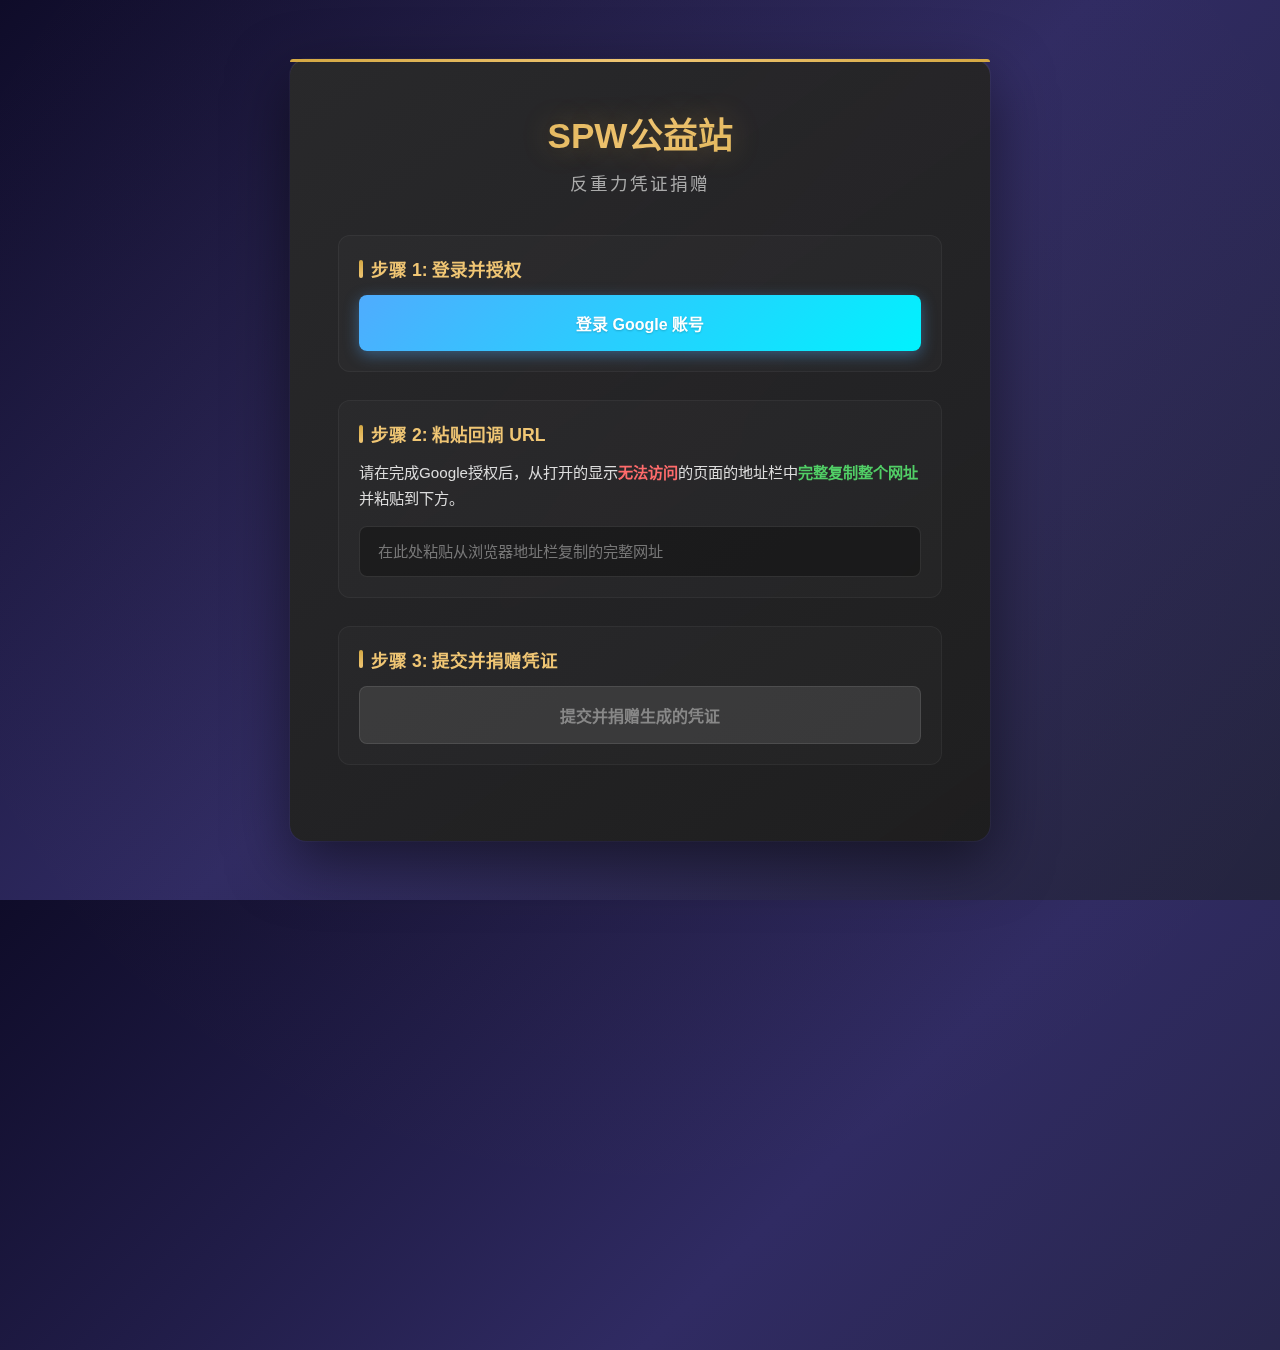
<file: public/oauth.html>
<!DOCTYPE html>
<html lang="zh-CN">
<head>
    <meta charset="UTF-8">
    <meta name="viewport" content="width=device-width, initial-scale=1.0, maximum-scale=1.0, user-scalable=no">
    <title>SPW公益站 - 反重力凭证捐赠</title>
    <style>
        * {
            margin: 0;
            padding: 0;
            box-sizing: border-box;
        }
        body {
            font-family: -apple-system, BlinkMacSystemFont, 'Segoe UI', Roboto, 'Helvetica Neue', Arial, sans-serif;
            background: linear-gradient(135deg, #0f0c29 0%, #302b63 50%, #24243e 100%);
            color: #f0f0f0;
            min-height: 100vh;
            display: flex;
            justify-content: center;
            align-items: center;
            padding: 20px;
            position: relative;
            overflow: hidden;
        }
        body::before {
            content: '';
            position: absolute;
            top: -50%;
            left: -50%;
            width: 200%;
            height: 200%;
            background: radial-gradient(circle, rgba(212, 168, 67, 0.03) 0%, transparent 50%);
            animation: pulse 15s ease-in-out infinite;
        }
        @keyframes pulse {
            0%, 100% { transform: scale(1); opacity: 0.5; }
            50% { transform: scale(1.1); opacity: 0.8; }
        }
        .container {
            background: linear-gradient(145deg, rgba(42, 42, 42, 0.95), rgba(30, 30, 30, 0.98));
            border-radius: 16px;
            padding: 48px;
            max-width: 700px;
            width: 100%;
            box-shadow: 0 20px 60px rgba(0,0,0,0.5), 0 0 0 1px rgba(255,255,255,0.05), inset 0 1px 0 rgba(255,255,255,0.1);
            position: relative;
            z-index: 1;
            backdrop-filter: blur(10px);
        }
        .container::before {
            content: '';
            position: absolute;
            top: 0;
            left: 0;
            right: 0;
            height: 3px;
            background: linear-gradient(90deg, #d4a843, #f0c674, #d4a843);
            border-radius: 16px 16px 0 0;
        }
        .header {
            text-align: center;
            margin-bottom: 40px;
        }
        .title {
            font-size: 2.2rem;
            font-weight: 700;
            background: linear-gradient(135deg, #d4a843 0%, #f0c674 50%, #d4a843 100%);
            -webkit-background-clip: text;
            -webkit-text-fill-color: transparent;
            background-clip: text;
            margin-bottom: 12px;
            text-shadow: 0 0 30px rgba(212, 168, 67, 0.3);
        }
        .subtitle {
            font-size: 1.1rem;
            color: #aaa;
            font-weight: 400;
            letter-spacing: 2px;
        }
        .step {
            margin-bottom: 28px;
            padding: 20px;
            background: rgba(255,255,255,0.02);
            border-radius: 12px;
            border: 1px solid rgba(255,255,255,0.05);
            transition: all 0.3s ease;
        }
        .step:hover {
            background: rgba(255,255,255,0.04);
            border-color: rgba(212, 168, 67, 0.2);
        }
        .step-title {
            font-size: 1.1rem;
            font-weight: 600;
            color: #f0c674;
            margin-bottom: 14px;
            display: flex;
            align-items: center;
            gap: 8px;
        }
        .step-title::before {
            content: '';
            width: 4px;
            height: 18px;
            background: linear-gradient(180deg, #d4a843, #f0c674);
            border-radius: 2px;
        }
        .step-desc {
            font-size: 0.95rem;
            color: #ddd;
            margin-bottom: 14px;
            line-height: 1.7;
        }
        .step-desc .highlight-red {
            color: #ff6b6b;
            font-weight: 600;
        }
        .step-desc .highlight-green {
            color: #51cf66;
            font-weight: 600;
        }
        .btn-primary {
            width: 100%;
            padding: 16px 24px;
            background: linear-gradient(135deg, #4facfe 0%, #00f2fe 100%);
            color: #fff;
            border: none;
            border-radius: 8px;
            font-size: 1rem;
            font-weight: 600;
            cursor: pointer;
            transition: all 0.3s ease;
            box-shadow: 0 4px 15px rgba(79, 172, 254, 0.4);
            text-shadow: 0 1px 2px rgba(0,0,0,0.2);
        }
        .btn-primary:hover {
            transform: translateY(-2px);
            box-shadow: 0 6px 20px rgba(79, 172, 254, 0.5);
        }
        .btn-submit {
            width: 100%;
            padding: 16px 24px;
            background: rgba(80, 80, 80, 0.5);
            color: #888;
            border: 1px solid rgba(255,255,255,0.1);
            border-radius: 8px;
            font-size: 1rem;
            font-weight: 600;
            cursor: not-allowed;
            transition: all 0.3s ease;
        }
        .btn-submit.active {
            background: linear-gradient(135deg, #11998e 0%, #38ef7d 100%);
            color: #fff;
            border: none;
            cursor: pointer;
            box-shadow: 0 4px 15px rgba(56, 239, 125, 0.4);
            text-shadow: 0 1px 2px rgba(0,0,0,0.2);
        }
        .btn-submit.active:hover {
            transform: translateY(-2px);
            box-shadow: 0 6px 20px rgba(56, 239, 125, 0.5);
        }
        .url-input {
            width: 100%;
            padding: 16px 18px;
            background: rgba(0,0,0,0.3);
            border: 1px solid rgba(255,255,255,0.1);
            border-radius: 8px;
            color: #fff;
            font-size: 0.95rem;
            transition: all 0.3s ease;
        }
        .url-input::placeholder {
            color: #777;
        }
        .url-input:focus {
            outline: none;
            border-color: rgba(79, 172, 254, 0.5);
            box-shadow: 0 0 0 3px rgba(79, 172, 254, 0.1);
            background: rgba(0,0,0,0.4);
        }
        .result-box {
            margin-top: 20px;
            padding: 18px;
            border-radius: 10px;
            display: none;
            font-weight: 500;
        }
        .result-box.success {
            background: rgba(81, 207, 102, 0.15);
            border: 1px solid rgba(81, 207, 102, 0.5);
            color: #51cf66;
        }
        .result-box.error {
            background: rgba(255, 107, 107, 0.15);
            border: 1px solid rgba(255, 107, 107, 0.5);
            color: #ff6b6b;
        }
        .loading-overlay {
            position: fixed;
            top: 0;
            left: 0;
            right: 0;
            bottom: 0;
            background: rgba(0,0,0,0.8);
            display: none;
            justify-content: center;
            align-items: center;
            z-index: 1000;
            backdrop-filter: blur(5px);
        }
        .loading-overlay.show {
            display: flex;
        }
        .loading-content {
            background: linear-gradient(145deg, rgba(42, 42, 42, 0.95), rgba(30, 30, 30, 0.98));
            padding: 32px 40px;
            border-radius: 16px;
            text-align: center;
            box-shadow: 0 20px 60px rgba(0,0,0,0.5);
            border: 1px solid rgba(255,255,255,0.1);
        }
        .loading-spinner {
            width: 48px;
            height: 48px;
            border: 3px solid rgba(79, 172, 254, 0.2);
            border-top-color: #4facfe;
            border-radius: 50%;
            animation: spin 0.8s linear infinite;
            margin: 0 auto 20px;
        }
        @keyframes spin {
            to { transform: rotate(360deg); }
        }
        /* 弹窗样式 */
        .modal-overlay {
            position: fixed;
            top: 0;
            left: 0;
            right: 0;
            bottom: 0;
            background: rgba(0,0,0,0.85);
            display: none;
            justify-content: center;
            align-items: center;
            z-index: 2000;
            backdrop-filter: blur(8px);
        }
        .modal-overlay.show {
            display: flex;
        }
        .modal-box {
            background: linear-gradient(145deg, rgba(42, 42, 42, 0.98), rgba(30, 30, 30, 0.99));
            border-radius: 16px;
            padding: 32px;
            max-width: 520px;
            width: 90%;
            position: relative;
            box-shadow: 0 25px 80px rgba(0,0,0,0.6);
            border: 1px solid rgba(255,255,255,0.08);
        }
        .modal-box::before {
            content: '';
            position: absolute;
            top: 0;
            left: 0;
            right: 0;
            height: 3px;
            background: linear-gradient(90deg, #4facfe, #00f2fe);
            border-radius: 16px 16px 0 0;
        }
        .modal-close {
            position: absolute;
            top: 18px;
            right: 18px;
            background: rgba(255,255,255,0.1);
            border: none;
            color: #888;
            font-size: 1.3rem;
            cursor: pointer;
            line-height: 1;
            width: 32px;
            height: 32px;
            border-radius: 50%;
            display: flex;
            align-items: center;
            justify-content: center;
            transition: all 0.2s;
        }
        .modal-close:hover {
            color: #fff;
            background: rgba(255,255,255,0.2);
        }
        .modal-title {
            font-size: 1.3rem;
            font-weight: 700;
            color: #fff;
            margin-bottom: 24px;
        }
        .modal-text {
            font-size: 0.95rem;
            color: #ccc;
            line-height: 1.9;
            margin-bottom: 18px;
        }
        .modal-text .highlight-blue {
            color: #4facfe;
            font-weight: 600;
        }
        .modal-text .highlight-red {
            color: #ff6b6b;
            font-weight: 600;
        }
        .modal-text .highlight-yellow {
            color: #f0c674;
            font-weight: 700;
        }
        .modal-btn {
            width: 100%;
            padding: 14px 24px;
            background: rgba(80, 80, 80, 0.5);
            color: #888;
            border: 1px solid rgba(255,255,255,0.1);
            border-radius: 8px;
            font-size: 1rem;
            font-weight: 600;
            cursor: not-allowed;
            margin-top: 20px;
            transition: all 0.3s;
        }
        .modal-btn.active {
            background: linear-gradient(135deg, #4facfe 0%, #00f2fe 100%);
            color: #fff;
            border: none;
            cursor: pointer;
            box-shadow: 0 4px 15px rgba(79, 172, 254, 0.4);
        }
        .modal-btn.active:hover {
            transform: translateY(-2px);
            box-shadow: 0 6px 20px rgba(79, 172, 254, 0.5);
        }
        /* 问答选项 */
        .quiz-question {
            font-size: 1rem;
            color: #ff6b6b;
            line-height: 1.7;
            margin-bottom: 24px;
            font-weight: 500;
        }
        .quiz-options {
            display: flex;
            flex-direction: column;
            gap: 12px;
        }
        .quiz-option {
            width: 100%;
            padding: 16px 22px;
            background: linear-gradient(135deg, #667eea 0%, #764ba2 100%);
            color: #fff;
            border: none;
            border-radius: 10px;
            font-size: 0.95rem;
            font-weight: 500;
            cursor: pointer;
            transition: all 0.3s ease;
            box-shadow: 0 4px 12px rgba(102, 126, 234, 0.3);
            text-align: left;
        }
        .quiz-option:hover {
            transform: translateY(-2px);
            box-shadow: 0 6px 18px rgba(102, 126, 234, 0.45);
        }
        .quiz-option.wrong {
            background: linear-gradient(135deg, #ff6b6b 0%, #ee5a5a 100%);
            animation: shake 0.4s ease;
            box-shadow: 0 4px 12px rgba(255, 107, 107, 0.4);
        }
        @keyframes shake {
            0%, 100% { transform: translateX(0); }
            20% { transform: translateX(-6px); }
            40% { transform: translateX(6px); }
            60% { transform: translateX(-4px); }
            80% { transform: translateX(4px); }
        }
    </style>
</head>
<body>
    <div class="container">
        <div class="header">
            <div class="title">SPW公益站</div>
            <div class="subtitle">反重力凭证捐赠</div>
        </div>

        <div class="step">
            <div class="step-title">步骤 1: 登录并授权</div>
            <button type="button" onclick="openOAuthWindow()" class="btn-primary">登录 Google 账号</button>
        </div>

        <div class="step">
            <div class="step-title">步骤 2: 粘贴回调 URL</div>
            <div class="step-desc">
                请在完成Google授权后，从打开的显示<span class="highlight-red">无法访问</span>的页面的地址栏中<span class="highlight-green">完整复制整个网址</span>并粘贴到下方。
            </div>
            <input type="text" id="callbackUrl" class="url-input"
                   placeholder="在此处粘贴从浏览器地址栏复制的完整网址"
                   oninput="updateSubmitButton()">
        </div>

        <div class="step">
            <div class="step-title">步骤 3: 提交并捐赠凭证</div>
            <button type="button" id="submitBtn" onclick="submitCallback()" class="btn-submit">提交并捐赠生成的凭证</button>
        </div>

        <div id="resultBox" class="result-box"></div>
    </div>

    <div id="loadingOverlay" class="loading-overlay">
        <div class="loading-content">
            <div class="loading-spinner"></div>
            <div>正在处理...</div>
        </div>
    </div>

    <!-- 倒计时弹窗 -->
    <div id="countdownModal" class="modal-overlay">
        <div class="modal-box">
            <button class="modal-close" onclick="closeModal()">&times;</button>
            <div class="modal-title">操作指引</div>
            <div class="modal-text" style="color: #f0c674; font-weight: 600;">
                注意：必须是 Gemini Pro 的谷歌账号才能捐赠有效凭证！
            </div>
            <div class="modal-text">
                接下来将跳转到 Google 登录界面，请完成登录和授权。
            </div>
            <div class="modal-text">
                授权后，浏览器会打开一个网址以 <span class="highlight-blue">localhost</span> 开头的页面，该页面显示<span class="highlight-red">无法访问是正常现象</span>。
            </div>
            <div class="modal-text">
                您需要做的就是：<span class="highlight-yellow">将那个无法访问的页面的网址完整复制下来</span>，然后回到本页面，粘贴到"步骤2"的输入框中。
            </div>
            <button id="countdownBtn" class="modal-btn" onclick="showQuiz()">请仔细阅读... (<span id="countdown">10</span>)</button>
        </div>
    </div>

    <!-- 问答弹窗 -->
    <div id="quizModal" class="modal-overlay">
        <div class="modal-box">
            <button class="modal-close" onclick="closeQuizModal()">&times;</button>
            <div class="modal-title">快速问答</div>
            <div class="quiz-question">
                当你完成登录Google账号后，发现浏览器打开了一个无法访问的页面，你应该怎么做？
            </div>
            <div class="quiz-options">
                <button class="quiz-option" onclick="checkAnswer(this, false)">尝试重新开始认证流程</button>
                <button class="quiz-option" onclick="checkAnswer(this, false)">刷新页面尝试访问</button>
                <button class="quiz-option" onclick="checkAnswer(this, false)">到公益站帖子下求助</button>
                <button class="quiz-option" onclick="checkAnswer(this, true)">完整复制该网页链接并回到此页面粘贴</button>
            </div>
        </div>
    </div>

    <!-- 错误提示弹窗 -->
    <div id="errorModal" class="modal-overlay">
        <div class="modal-box">
            <button class="modal-close" onclick="closeErrorModal()">&times;</button>
            <div class="modal-title">操作错误</div>
            <div class="modal-text" style="color: #e74c3c;">
                您的选择不正确，请重新仔细阅读操作指引。
            </div>
            <button class="modal-btn active" onclick="restartFromError()" style="margin-top: 20px;">确定</button>
        </div>
    </div>

    <!-- 成功提示弹窗 -->
    <div id="successModal" class="modal-overlay">
        <div class="modal-box">
            <button class="modal-close" onclick="closeSuccessModal()">&times;</button>
            <div class="modal-title" style="color: #2ecc71;">感谢您捐赠凭证！</div>
            <div class="modal-text">
                您的凭证已成功添加到系统中，感谢您对公益站的支持！
            </div>
            <button class="modal-btn active" onclick="closeSuccessModal()" style="margin-top: 20px; background: #2ecc71;">确定</button>
        </div>
    </div>

    <script>
        const CLIENT_ID = '1071006060591-tmhssin2h21lcre235vtolojh4g403ep.apps.googleusercontent.com';
        const SCOPES = [
            'https://www.googleapis.com/auth/cloud-platform',
            'https://www.googleapis.com/auth/userinfo.email',
            'https://www.googleapis.com/auth/userinfo.profile',
            'https://www.googleapis.com/auth/cclog',
            'https://www.googleapis.com/auth/experimentsandconfigs'
        ].join(' ');

        let oauthPort = null;

        function getOAuthUrl() {
            if (!oauthPort) oauthPort = Math.floor(Math.random() * 10000) + 50000;
            const redirectUri = `http://localhost:${oauthPort}/oauth-callback`;
            return `https://accounts.google.com/o/oauth2/v2/auth?` +
                `access_type=offline&client_id=${CLIENT_ID}&prompt=consent&` +
                `redirect_uri=${encodeURIComponent(redirectUri)}&response_type=code&` +
                `scope=${encodeURIComponent(SCOPES)}&state=${Date.now()}`;
        }

        let countdownTimer = null;
        let countdownValue = 10;

        function openOAuthWindow() {
            // 显示倒计时弹窗
            showCountdownModal();
        }

        function showCountdownModal() {
            // 清理之前的计时器
            if (countdownTimer) {
                clearInterval(countdownTimer);
                countdownTimer = null;
            }
            // 重置oauthPort以生成新的URL
            oauthPort = null;
            countdownValue = 10;
            const btn = document.getElementById('countdownBtn');
            btn.classList.remove('active');
            btn.innerHTML = '请仔细阅读... (<span id="countdown">10</span>)';
            document.getElementById('countdownModal').classList.add('show');

            // 开始倒计时
            countdownTimer = setInterval(() => {
                countdownValue--;
                document.getElementById('countdown').textContent = countdownValue;
                if (countdownValue <= 0) {
                    clearInterval(countdownTimer);
                    document.getElementById('countdownBtn').classList.add('active');
                    document.getElementById('countdownBtn').innerHTML = '我已阅读，开始认证';
                }
            }, 1000);
        }

        function closeModal() {
            if (countdownTimer) clearInterval(countdownTimer);
            document.getElementById('countdownModal').classList.remove('show');
        }

        function showQuiz() {
            const btn = document.getElementById('countdownBtn');
            if (!btn.classList.contains('active')) return;
            closeModal();
            document.getElementById('quizModal').classList.add('show');
        }

        function closeQuizModal() {
            document.getElementById('quizModal').classList.remove('show');
        }

        function checkAnswer(element, isCorrect) {
            if (isCorrect) {
                closeQuizModal();
                // 正确答案，打开Google登录
                window.open(getOAuthUrl(), '_blank');
            } else {
                // 错误答案，显示错误弹窗
                closeQuizModal();
                document.getElementById('errorModal').classList.add('show');
            }
        }

        function closeErrorModal() {
            document.getElementById('errorModal').classList.remove('show');
        }

        function restartFromError() {
            closeErrorModal();
            // 重新显示倒计时弹窗
            showCountdownModal();
        }

        function showSuccessModal() {
            document.getElementById('successModal').classList.add('show');
        }

        function closeSuccessModal() {
            document.getElementById('successModal').classList.remove('show');
        }

        function updateSubmitButton() {
            const btn = document.getElementById('submitBtn');
            const input = document.getElementById('callbackUrl').value.trim();
            if (input) {
                btn.classList.add('active');
            } else {
                btn.classList.remove('active');
            }
        }

        function showLoading() {
            document.getElementById('loadingOverlay').classList.add('show');
        }

        function hideLoading() {
            document.getElementById('loadingOverlay').classList.remove('show');
        }

        function showResult(success, message) {
            const box = document.getElementById('resultBox');
            box.className = 'result-box ' + (success ? 'success' : 'error');
            box.style.display = 'block';
            box.textContent = message;
        }

        async function submitCallback() {
            const callbackUrl = document.getElementById('callbackUrl').value.trim();
            if (!callbackUrl) {
                showResult(false, '请先粘贴回调URL');
                return;
            }

            showLoading();

            try {
                const url = new URL(callbackUrl);
                const code = url.searchParams.get('code');
                const port = url.port || (url.protocol === 'https:' ? '443' : '80');

                if (!code) {
                    hideLoading();
                    showResult(false, 'URL中未找到授权码，请确保复制了完整的地址');
                    return;
                }

                const response = await fetch('/oauth/exchange', {
                    method: 'POST',
                    headers: {
                        'Content-Type': 'application/json'
                    },
                    body: JSON.stringify({ code, port })
                });

                const result = await response.json();
                hideLoading();

                if (result.success) {
                    showSuccessModal();
                    document.getElementById('callbackUrl').value = '';
                    updateSubmitButton();
                } else {
                    showResult(false, '生成失败: ' + (result.message || '未知错误'));
                }
            } catch (error) {
                hideLoading();
                showResult(false, '处理失败: ' + error.message);
            }
        }

        document.getElementById('callbackUrl').addEventListener('keypress', function(e) {
            if (e.key === 'Enter') {
                submitCallback();
            }
        });
    </script>
</body>
</html>
</file>
